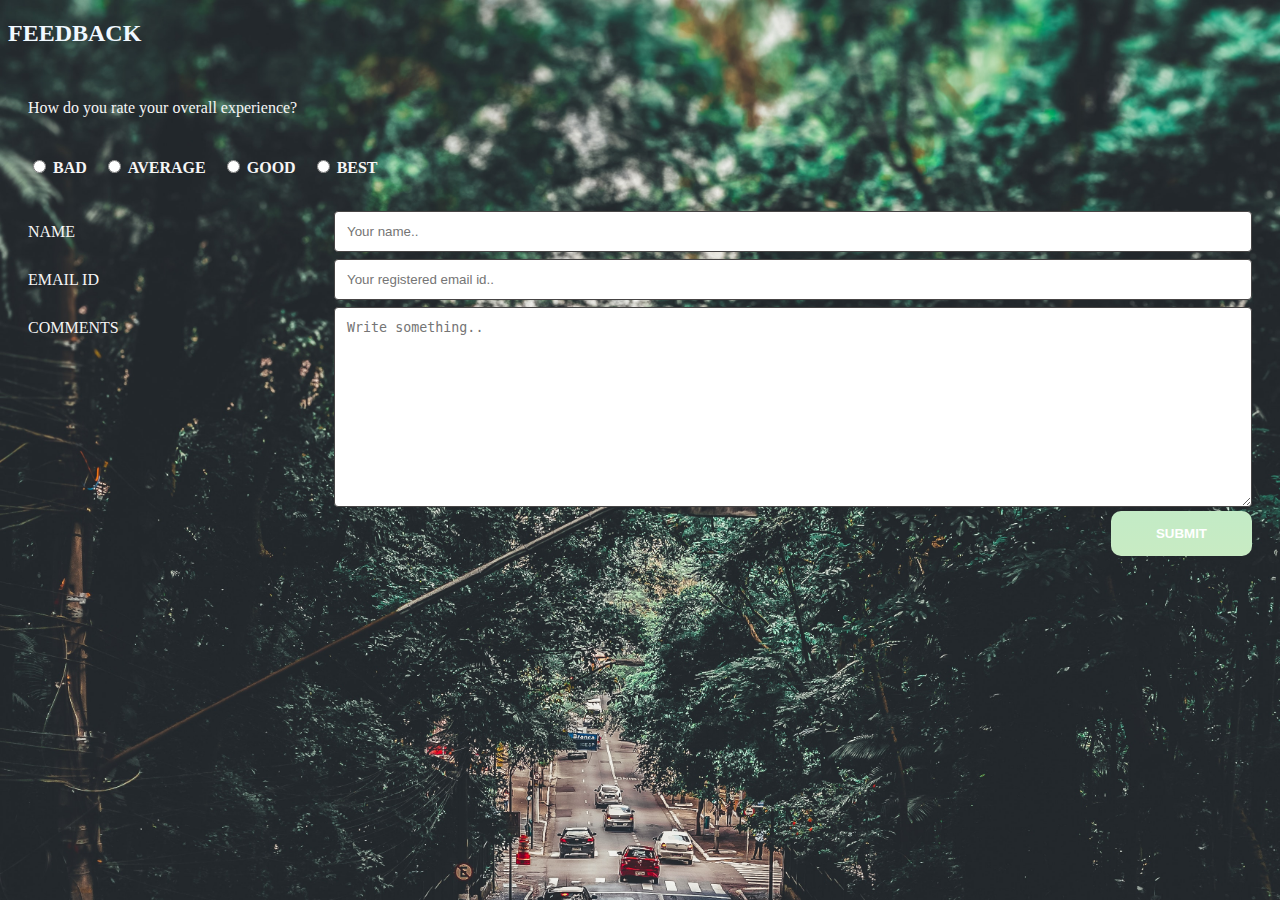
<file: Carpool-Frontend-JS-master/feedback.html>
<!DOCTYPE html>    
<html>    
<head>    
<meta name="viewport" content="width=device-width, initial-scale=1">    
<style>   

* {    
  box-sizing: border-box;    
}    
    
input[type=text], select, textarea {    
  width: 100%;    
  padding: 12px;    
  border: 1px solid rgb(70, 68, 68);    
  border-radius: 4px;    
  resize: vertical;    
}    
input[type=email], select, textarea {    
  width: 100%;    
  padding: 12px;    
  border: 1px solid rgb(70, 68, 68);    
  border-radius: 4px;    
  resize: vertical;    
}    
    
label {    
  padding: 12px 12px 12px 0;    
  display: inline-block;    
}    
    
input[type=submit] {    
 
  background-image: linear-gradient( #c3ebc6 ,#c8ebc3);
  color: white;    
  padding: 15px 45px;    
  border: none;    
  border-radius: 10px;    
  cursor: pointer;    
  float: right; 
    

         
}    
    
input[type=submit]:hover {    
  background-color: seagreen;    
}    
    
.container {    
  border-radius: 5px;    
  background-color: transparent;
  color:whitesmoke;
  padding: 20px;    
}    
    
.col-25 {    
  float: left;    
  width: 25%;    
  margin-top: 6px;    
}    
    
.col-75 {    
  float: left;    
  width: 75%;    
  margin-top: 6px;    
}    
    
/* Clear floats after the columns */    
.row:after {    
  content: "";    
  display: table;    
  clear: both;    
}    
    
/* Responsive layout - when the screen is less than 600px wide, make the two columns stack on top of each other instead of next to each other */    
</style>    
</head>    
<body>    
<h2>FEEDBACK</h2>    
    <style>
    body{
        background-image: url('static/images/car1.jpg');
        background-repeat:repeat;
        color: aliceblue;

      
        background-size: cover;
    }
    </style>
<div class="container">    
  <form>
      <label>How do you rate your overall experience?</label>
                                <p>
                                    <label class="radio-inline">
                                        <input type="radio" name="experience" id="radio_experience" value="bad" >
                                       <b>BAD</b> 
                                    </label>
                                    <label class="radio-inline">
                                        <input type="radio" name="experience" id="radio_experience" value="average" >
                                        <b>AVERAGE</b>
                                    </label>
                                    <label class="radio-inline">
                                        <input type="radio" name="experience" id="radio_experience" value="good" >
                                        <b>GOOD</b>
                                    </label>
                                    <label class="radio-inline">
                                        <input type="radio" name="experience" id="radio_experience" value="good" >
                                        <b>BEST</b>
                                    </label>
                                </p>
                            
    <div class="row">    
      <div class="col-25">    
        <label for="fname">NAME</label>    
      </div>    
      <div class="col-75">    
        <input type="text" id="fname" name="firstname" placeholder="Your name..">    
      </div>    
    </div>    
       
    <div class="row">    
        <div class="col-25">    
          <label for="email">EMAIL ID</label>    
        </div>    
        <div class="col-75">    
          <input type="email" id="email" name="mailid" placeholder="Your registered email id..">    
        </div>    
    </div>    
    <div class="row">    
      <div class="col-25">    
        <label for="feed_back">COMMENTS</label>    
      </div>    
      <div class="col-75">    
        <textarea id="subject" name="subject" placeholder="Write something.." style="height:200px"></textarea>    
      </div>    
    </div>    
    <div class="row">    
      <input style="font-weight: bold;" type="submit" value="SUBMIT">    
    </div>    
  </form>    
</div>    
<h3></h3>       
</body>    
</html>
</file>
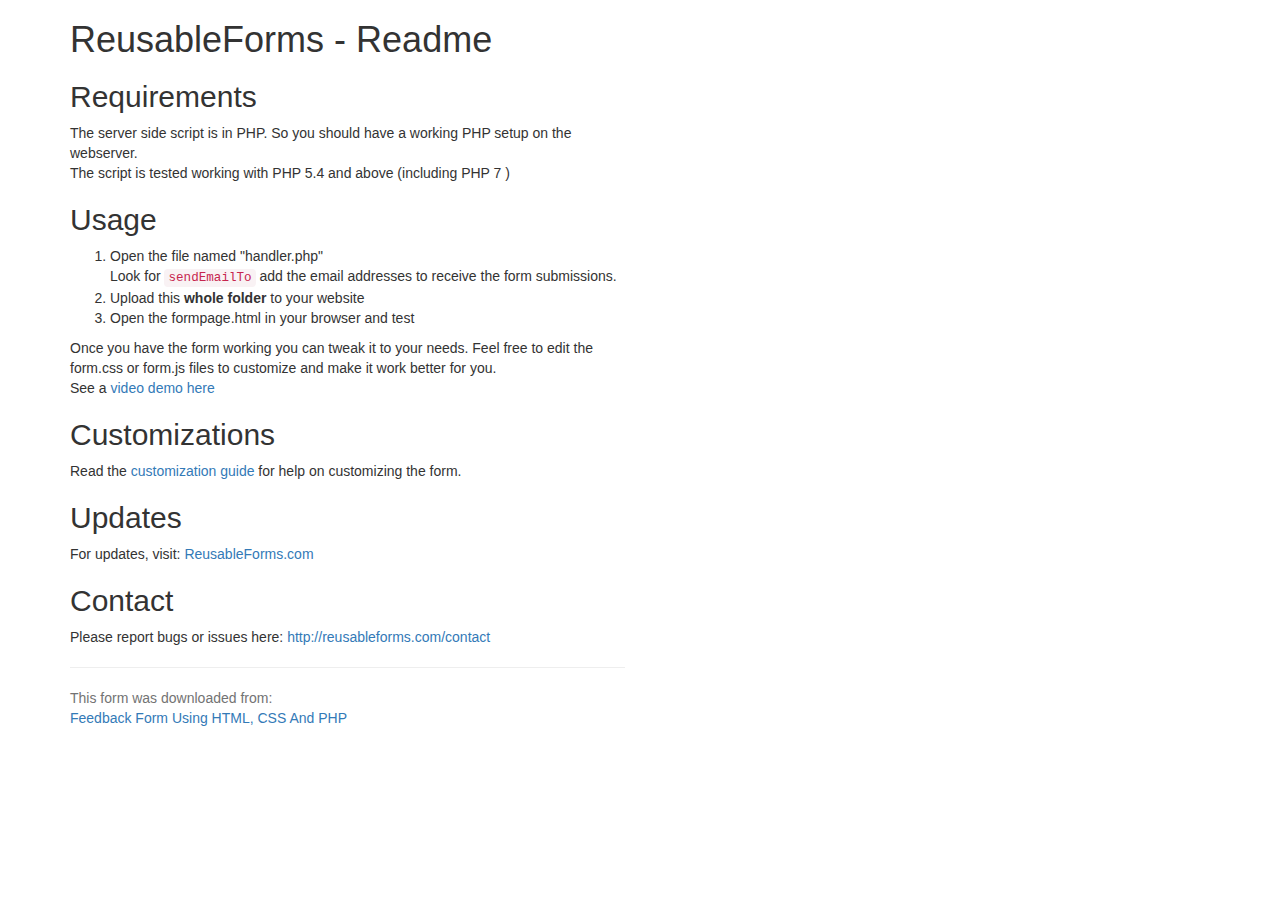
<file: Carpool-Frontend-JS-master/readme.html>
<!doctype html>

<html lang="en">
<head>
  <meta charset="utf-8">

  <title>Reusable Form Readme First</title>
  <!-- Latest compiled and minified CSS -->
<link rel="stylesheet" href="https://maxcdn.bootstrapcdn.com/bootstrap/3.3.7/css/bootstrap.min.css" >

</head>

<body>
<div class="container">
<div class="row">
<div class="col-md-6">
<h1>ReusableForms - Readme</h1>

<h2>Requirements</h2>
The server side script is in PHP. So you should have a working PHP setup on the webserver.
<p>
The script is tested working with PHP 5.4 and above (including PHP 7 )
</p>

<h2>Usage</h2>
<ol>
<li>Open the file named "handler.php" <br/> Look for <code>sendEmailTo</code> add the email addresses to receive the form submissions.</li>
<li>Upload this <strong>whole folder</strong> to your website</li>
<li>Open the formpage.html in your browser and test</li>
</ol>
Once you have the form working you can tweak it to your needs. Feel free to edit the form.css or form.js files to customize and make it work better for you.
<p>
See a <a href="https://youtu.be/jAr4ZtLnmn0">video demo here</a>
</p>
<h2>Customizations</h2>
Read the <a href="http://reusableforms.com/doc/customization">customization guide</a> for help on customizing the form.

<h2>Updates</h2>
For updates, visit: <a href="http://reusableforms.com">ReusableForms.com</a>

<h2>Contact</h2>
Please report bugs or issues here:
<a href="http://reusableforms.com/contact">http://reusableforms.com/contact</a>
<p></p>
<hr/>
<p class="help-block">
This form was downloaded from:<br/>
<a href="http://reusableforms.com/d/d4/feedback-form-in-html">Feedback Form Using HTML, CSS And PHP</a>
</p>

</div>
</div>
</div>
</body>
</html>
</file>
